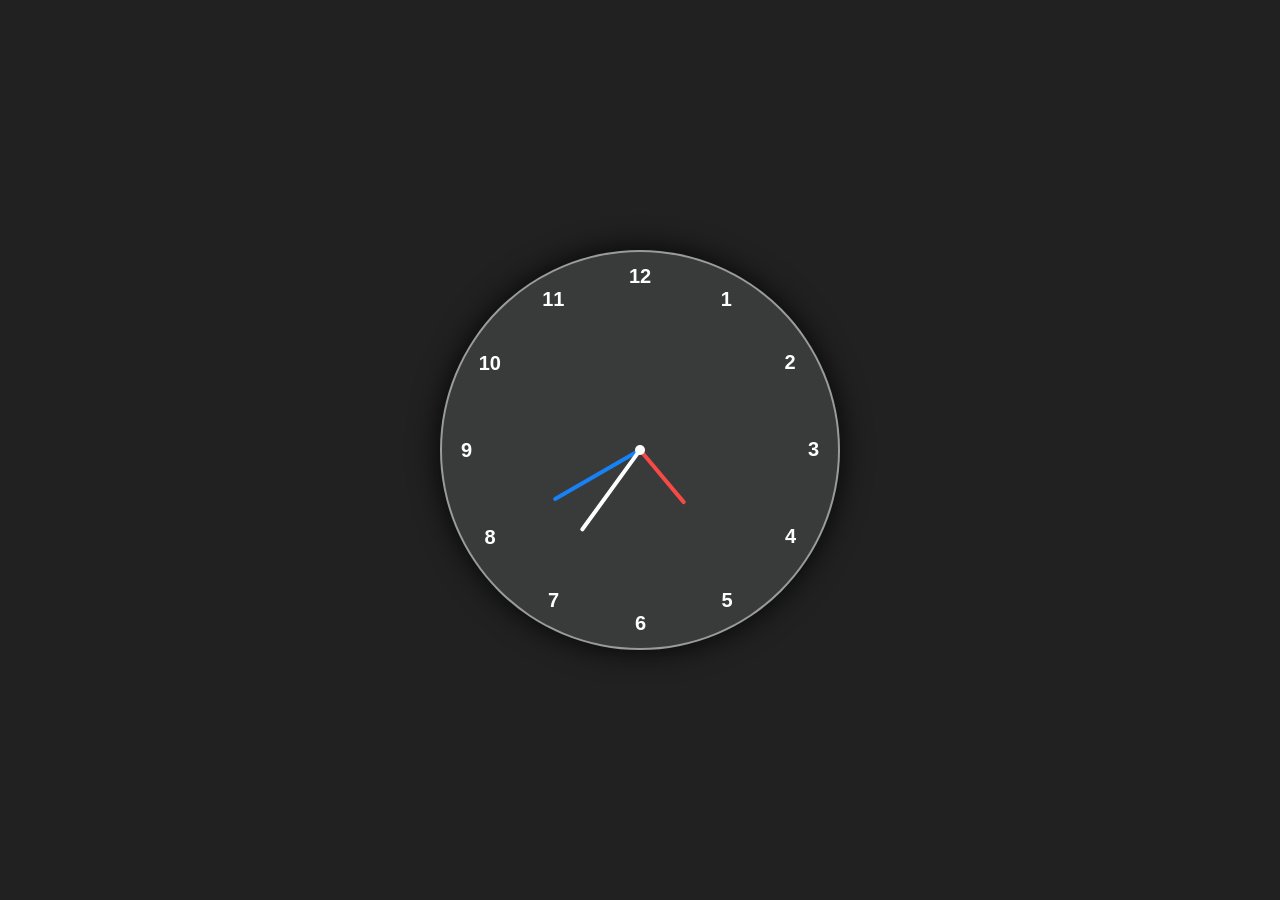
<file: Mini Projects/analog_clock/index.html>
<!DOCTYPE html>
<html lang="en">
  <head>
    <meta charset="UTF-8" />
    <meta name="viewport" content="width=device-width, initial-scale=1.0" />
    <title>Document</title>
    <link rel="stylesheet" href="style.css" />
  </head>
  <body>
    <div class="container">
      <div class="clock">
        <div id="hrs" class="hand" style="--colr:#F54A45FF; --h:70px"><i></i></div>
        <div id="mins" class="hand" style="--colr:#1682F5FF; --h:100px"><i></i></div>
        <div id="secs" class="hand" style="--colr:#ffffff; --h:100px"><i></i></div>

        <span style="--i:1;"><b>1</b></span>
        <span style="--i:2;"><b>2</b></span>
        <span style="--i:3;"><b>3</b></span>
        <span style="--i:4;"><b>4</b></span>
        <span style="--i:5;"><b>5</b></span>
        <span style="--i:6;"><b>6</b></span>
        <span style="--i:7;"><b>7</b></span>
        <span style="--i:8;"><b>8</b></span>
        <span style="--i:9;"><b>9</b></span>
        <span style="--i:10;"><b>10</b> </span>
        <span style="--i:11;"><b>11</b></span>
        <span style="--i:12;"><b>12</b></span> 
      </div>
    </div>

    <script src="script.js"></script>
  </body>
</html>
</file>
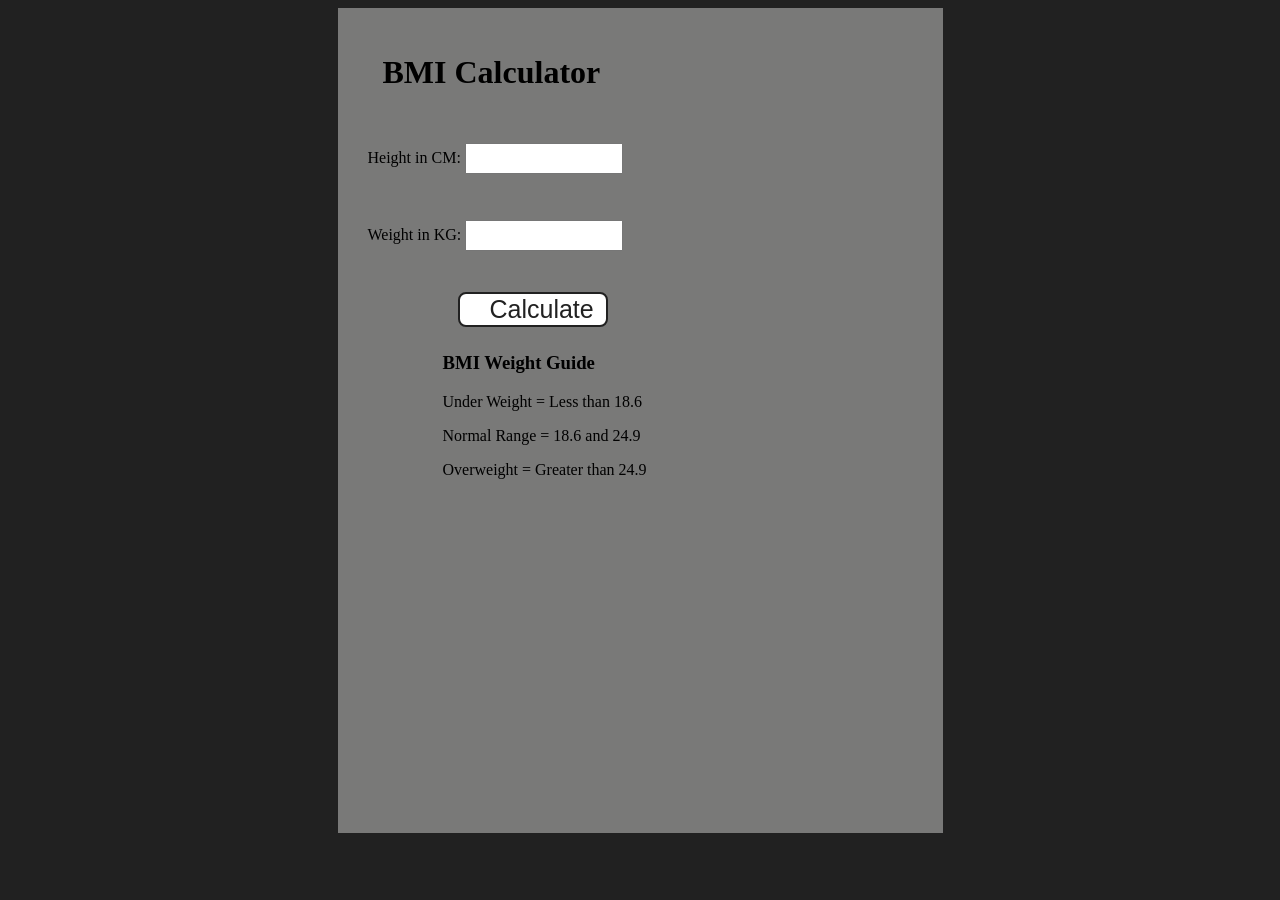
<file: Mini Projects/bmi_calculator/index.html>
<!DOCTYPE html>
<html lang="en">
  <head>
    <meta charset="UTF-8" />
    <meta name="viewport" content="width=device-width, initial-scale=1.0" />
    <meta http-equiv="X-UA-Compatible" content="ie=edge" />
    <link rel="stylesheet" href="style.css" />
    <!-- <link rel="stylesheet" href="../styles.css" /> -->
    <title>BMI Calculator</title>
  </head>
  <body>
    <div class="container">
      <h1>BMI Calculator</h1>
      <form>
        <p><label for="height">Height in CM: </label><input type="text" id="height" name="height" /></p>
        <p><label for="weight">Weight in KG: </label><input type="text" id="weight" name="weight"/></p>
        <button>Calculate</button>
        <div id="results"></div>
        <div id="weight-guide">
          <h3>BMI Weight Guide</h3>
          <p>Under Weight = Less than 18.6</p>
          <p>Normal Range = 18.6 and 24.9</p>
          <p>Overweight = Greater than 24.9</p>
        </div>
      </form>
    </div>
    <script src="script.js"></script>
  </body>
</html>
</file>
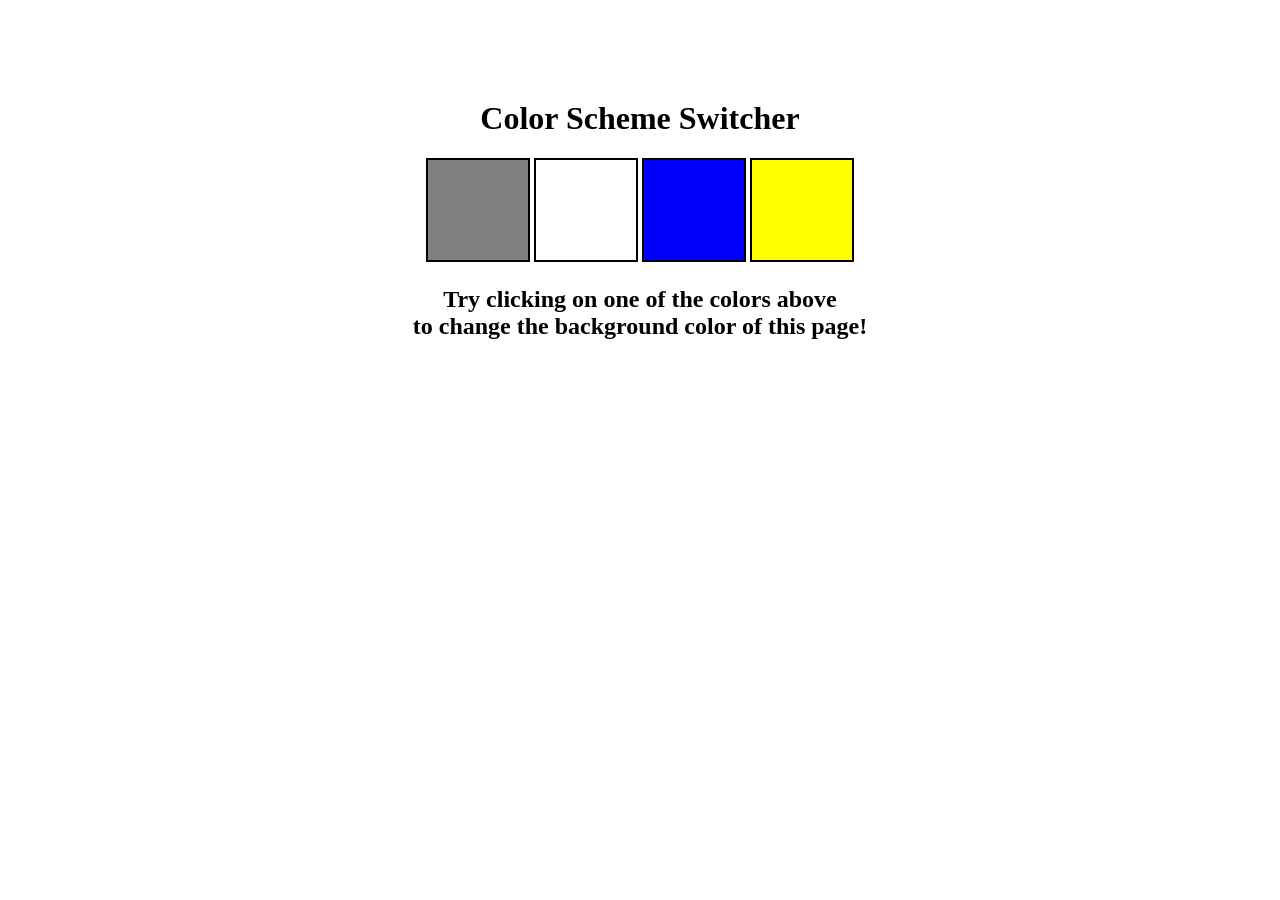
<file: Mini Projects/color_changer/index.html>
<!DOCTYPE html>
<html lang="en">
  <head>
    <meta charset="UTF-8" />
    <meta name="viewport" content="width=device-width, initial-scale=1.0" />
    <meta http-equiv="X-UA-Compatible" content="ie=edge" />
    <link rel="stylesheet" href="style.css" />
    <!-- <link rel="stylesheet" href="../styles.css" /> -->
    <title>JavaScript Background Color Switcher</title>
  </head>
  <body>
   
    <div class="canvas">
      <!-- <a
        style="
          background-color: #fff;
          padding: 10px 30px;
          border-radius: 8px;
          color: #212121;
          text-decoration: none;
          border: 2px solid #212121;
        "
        href="../index.html"
        >Back to Home Page</a
      > -->
      <h1>Color Scheme Switcher</h1>
      <span class="button" id="grey"></span>
      <span class="button" id="white"></span>
      <span class="button" id="blue"></span>
      <span class="button" id="yellow"></span>
      <h2>
        Try clicking on one of the colors above
        <span>to change the background color of this page!</span>
      </h2>
    </div>
    <script src="script.js"></script>
  </body>
</html>
</file>
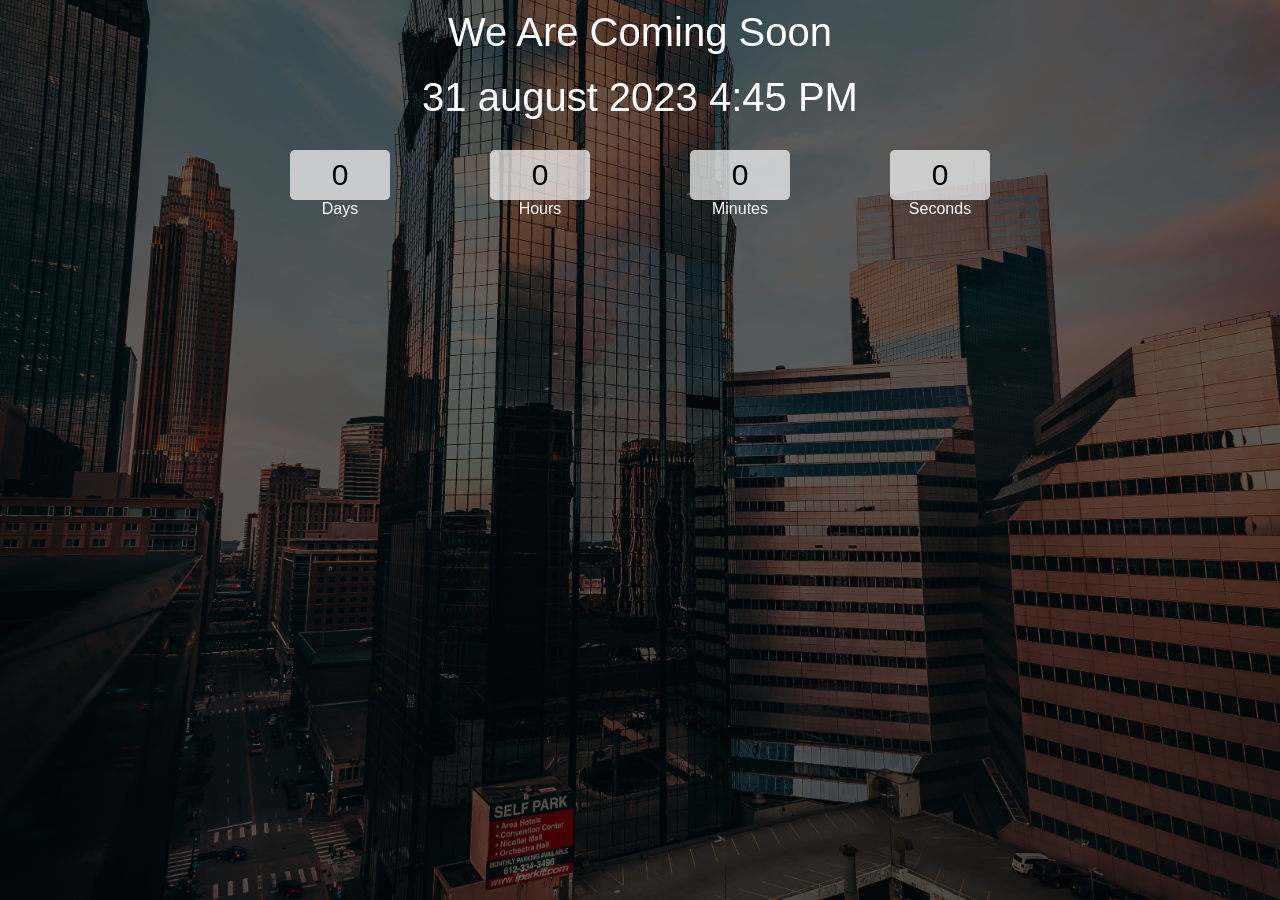
<file: Mini Projects/count_down/index.html>
<!DOCTYPE html>
<html lang="en">
  <head>
    <meta charset="UTF-8" />
    <meta name="viewport" content="width=device-width, initial-scale=1.0" />
    <title>Document</title>
    <link rel="stylesheet" href="style.css" />
  </head>
  <body>
    <div class="main">
      <div class="overlay">
        <div class="title">We Are Coming Soon</div>
        <div id="end-date" class="title">20 September 2023 10:00 PM</div>
        <div class="col">
          <div>
            <input type="text" readonly value="0"/><br>
            <label for="">Days</label>
          </div>
          <div>
            <input type="text" readonly value="0"/><br>
            <label for="">Hours</label>
          </div>
          <div>
            <input type="text" readonly value="0"/><br>
            <label for="">Minutes</label>
          </div>
          <div>
            <input type="text" readonly value="0"/><br>
            <label for="">Seconds</label>
          </div>
        </div>
      </div>
    </div>

    <script src="script.js"></script>
  </body>
</html>
</file>
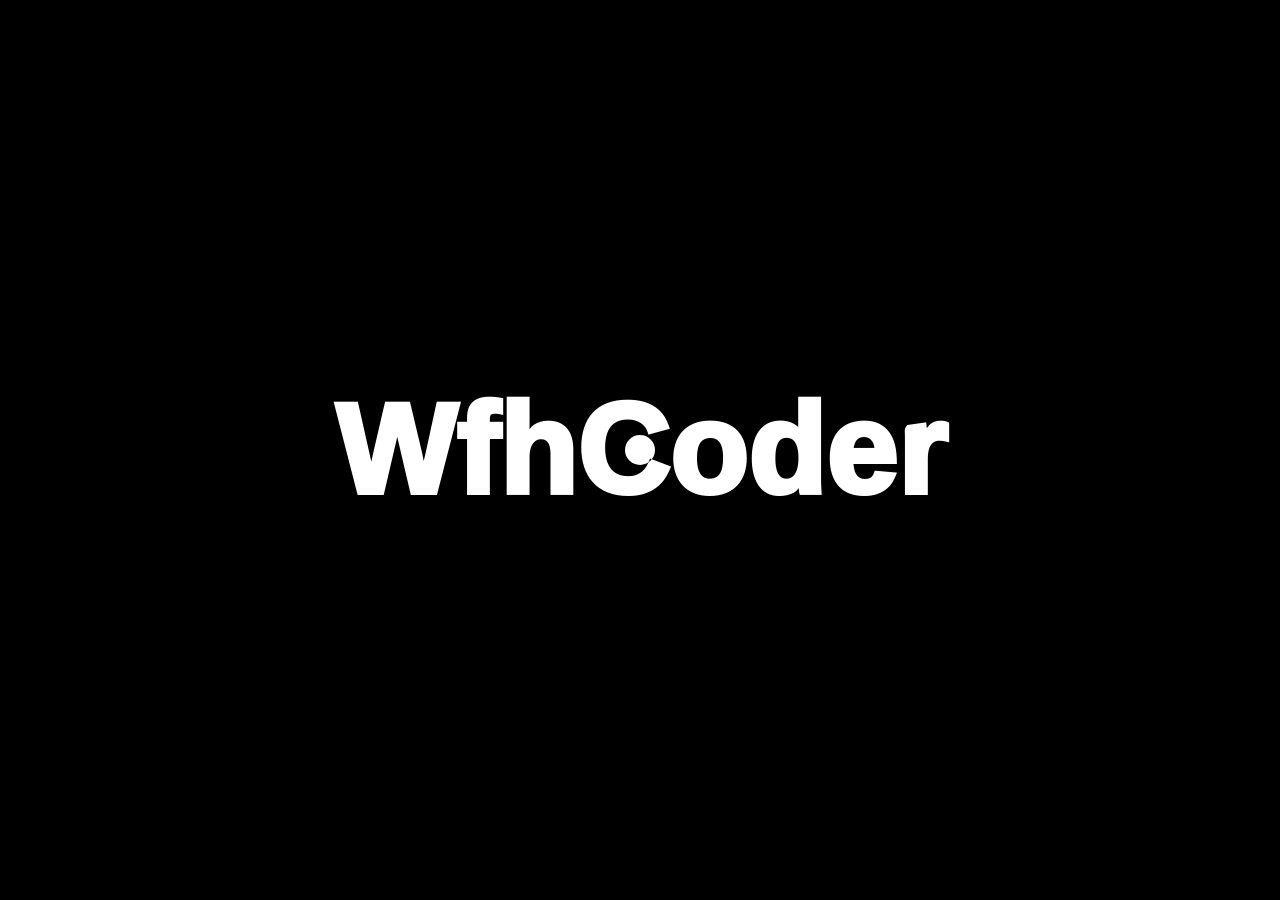
<file: Mini Projects/custom_cursor/index.html>
<!DOCTYPE html>
<html lang="en">
  <head>
    <meta charset="UTF-8" />
    <meta name="viewport" content="width=device-width, initial-scale=1.0" />
    <title>Document</title>
    <link rel="stylesheet" href="style.css" />
  </head>
  <body>
    <div id="main">
      <div class="cursor"></div>
      <h1>WfhCoder</h1>
    </div>

    <script src="script.js"></script>
  </body>
</html>
</file>
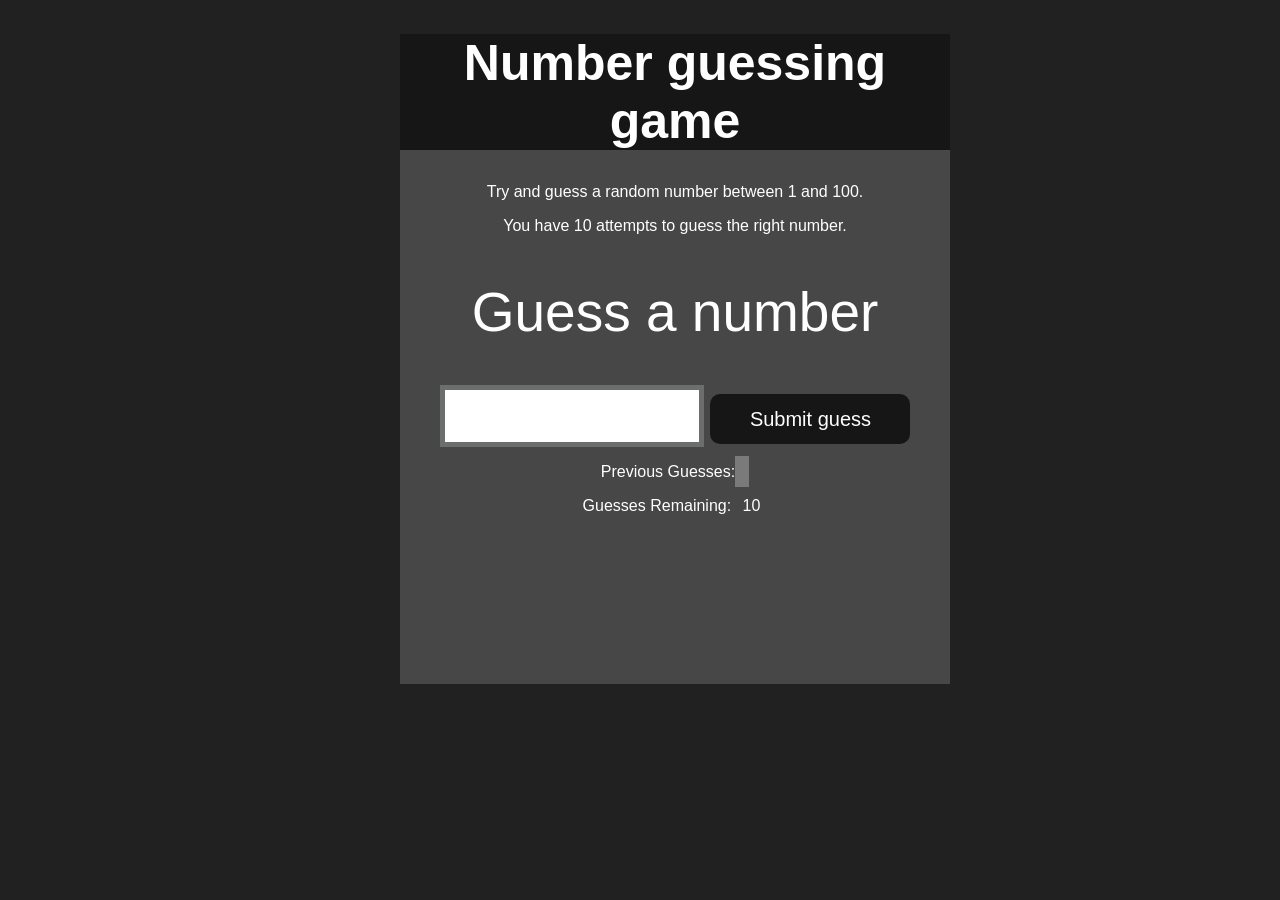
<file: Mini Projects/guess_the_number/index.html>
<!DOCTYPE html>
<html lang="en">
<head>
    <meta charset="UTF-8">
    <meta name="viewport" content="width=device-width, initial-scale=1.0">
    <meta http-equiv="X-UA-Compatible" content="ie=edge">
    <title>Number Guessing Game</title>
    <link rel="stylesheet" href="style.css">
    <!-- <link rel="stylesheet" href="../styles.css"> -->
</head>
<body style="background-color:#212121; color:#fff;">
    <div id="wrapper">
      <h1>Number guessing game</h1>
    <p>Try and guess a random number between 1 and 100.</p>
    <p>You have 10 attempts to guess the right number.</p>
    </br>
        <form class="form">
            <label for="guessField" id="guess">Guess a number</label>
            <input type="text" id="guessField" class="guessField" name="guessField">
            <input type="submit" id="subt" value="Submit guess" class="guessSubmit">
        </form>

        <div class="resultParas">
            <p >Previous Guesses: <span class="guesses"></span></p>
            <p >Guesses Remaining: <span class="lastResult">10</span></p>
            <p class="lowOrHigh"></p>
        </div>
    </div>
    <script src="script.js"></script>
</body>
</html>
</file>
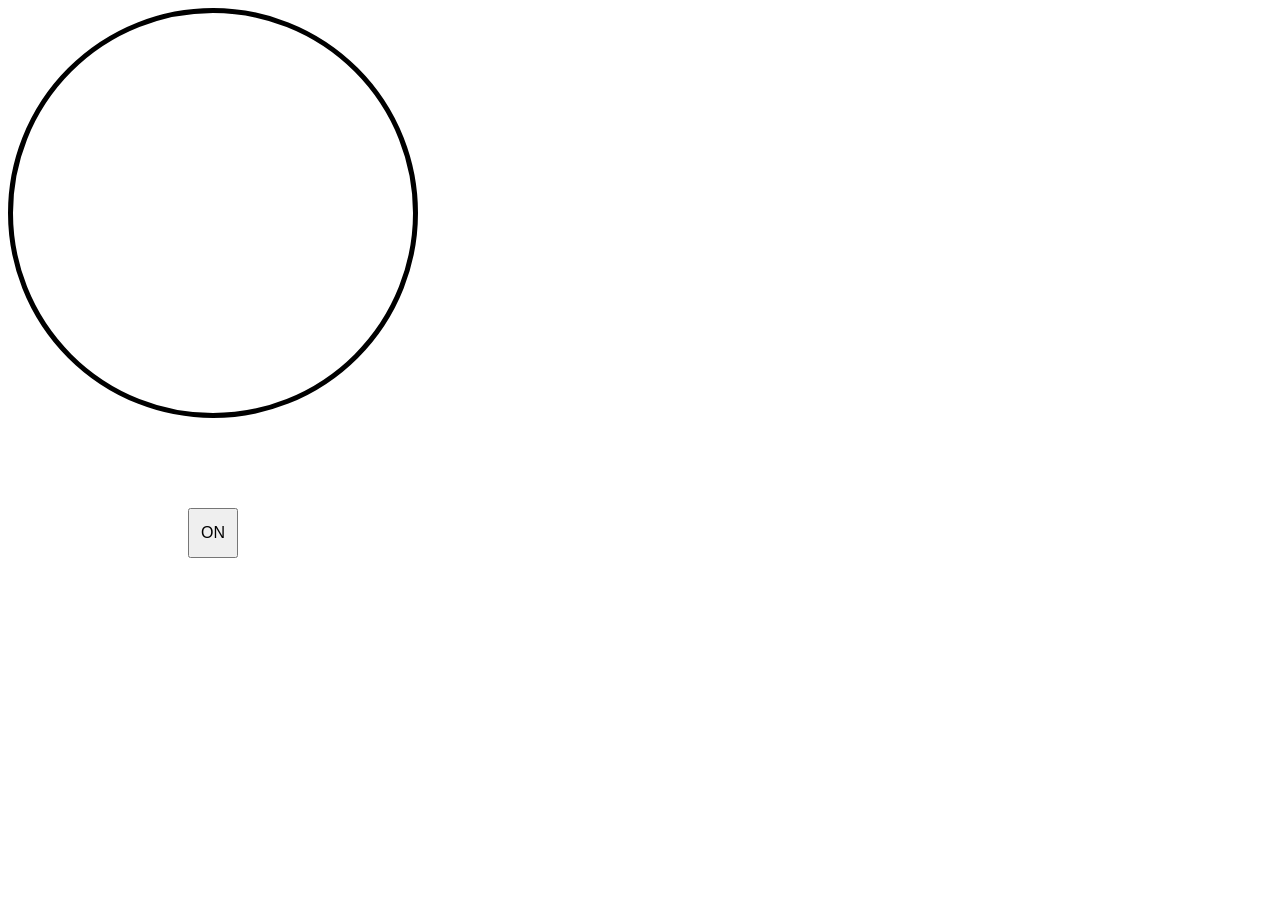
<file: Mini Projects/light_bulb/index.html>
<!DOCTYPE html>
<html lang="en">
<head>
    <meta charset="UTF-8">
    <meta name="viewport" content="width=device-width, initial-scale=1.0">
    <title>Document</title>
    <link rel="stylesheet" href="style.css">
    <script src="main.js" async></script>
</head>
<body>
    <div id="bulb"></div>
    <button>ON</button>
</body>
</html>
</file>
<file: Mini Projects/analog_clock/style.css>
*{
    margin: 0;
    padding: 0;
    box-sizing: border-box;
    font-family: sans-serif;
    color: white;
}
body{
    min-height: 100vh;
    display: flex;
    justify-content: center;
    align-items: center;
    background-color: rgb(33, 33, 33);
}
.container{
    position: relative;
}
.clock{
    width: 400px;
    height: 400px;
    background-color: rgb(57, 58, 58);
    border: 2px solid rgba(178, 181, 181, 0.8);;
    border-radius: 50%;
    box-shadow: 0px 0px 30px rgba(0, 0, 0, 0.9);
    display: flex;
    justify-content: center;
    align-items: center;
}
.clock span {
    position: absolute;
    transform: rotate(calc(30deg * var(--i)));
    inset: 15px;
    text-align: center;
}
.clock span b {
    transform: rotate(calc(-30deg * var(--i)));
    display: inline-block;
    font-size: 20px;
}
.clock::before {
    content: '';
    position: absolute;
    width: 10px;
    height: 10px;
    border-radius: 50%;
    background-color: #fff;
    z-index: 2;
}
.hand {
    position: absolute;
    display: flex;
    justify-content: center;
    align-items: flex-end;
}
.hand i {
    position: absolute;
    background-color: var(--colr);
    width: 4px;
    height: var(--h);
    border-radius: 5px;
}
</file>
<file: Mini Projects/bmi_calculator/style.css>
body {
    display: flex;
    align-items: center;
    justify-content: center;
    background-color: #212121;
}
.container {
    width: 575px;
    height: 825px;
  
    background-color: #797978;
    padding-left: 30px;

  }
  #height,
  #weight {
    width: 150px;
    height: 25px;
    margin-top: 30px;
  }
  
  #weight-guide {
    margin-left: 75px;
    margin-top: 25px;
  }
  
  #results {
    font-size: 35px;
    margin-left: 90px;
    margin-top: 20px;
    color: rgb(241, 241, 241);
  }
  
  button {
    width: 150px;
    height: 35px;
    margin-left: 90px;
    margin-top: 25px;
    background-color: #fff;
    padding: 1px 30px;
    border-radius: 8px;
    color: #212121;
    text-decoration: none;
    border: 2px solid #212121;
  
    font-size: 25px;
  }
  
  h1 {
    padding-left: 15px;
    padding-top: 25px;
    
  }
</file>
<file: Mini Projects/color_changer/style.css>
html {
    margin: 0;
  }
  
  span {
    display: block;
  }
  .canvas {
    margin: 100px auto 100px;
    width: 80%;
    text-align: center;
  }
  
  .button {
    width: 100px;
    height: 100px;
    border: solid black 2px;
    display: inline-block;
  }
  
  #grey {
    background: grey;
  }
  
  #white {
    background: white;
  }
  #blue {
    background: blue;
  }
  #yellow {
    background: yellow;
  }
</file>
<file: Mini Projects/count_down/style.css>
* {
    margin: 0;
    padding: 0;
    box-sizing: border-box;
    font-family: 'Poppins', sans-serif;
    /* color: white;  */
  }
  @import url('https://fonts.googleapis.com/css2?family=Borel&family=Poppins:wght@100&display=swap');
  .main{
    height: 100vh;
    width: 100%;
    background: url('building.jpg') center center;
    background-size: cover;
  }
  .overlay {
    height: 100%;
    width: 100%;
    background-color: rgba(0, 0, 0, 0.6);
    display: flex;
    flex-direction: column;
    align-items: center;
}
.title{
    margin: 10px;
    color: white;
    font-size: 2.5rem;
    text-align: center;
  }
.col{
    width: 1000px;
    display: flex;
    justify-content: center;
    color: white;
    margin-top: 20px;
}
.col div{
    text-align: center;
    width: 200px;
}
input{
    height: 50px;
    width: 50%;
    background-color: rgba(255, 255, 255, 0.7);
    border-color: transparent;
    border-radius: 5px;
    text-align: center;
    font-size: 30px;
}
</file>
<file: Mini Projects/custom_cursor/style.css>
*{
    margin: 0;
    padding: 0;
    box-sizing: border-box;
    font-family: 'Gilroy-Heavy',sans-serif;
    color: white;
}
html, body {
    height: 100%;
    width: 100%;
}
#main{
    height: 100%;
    width: 100%;
    background-color: black;
    display: flex;
    align-items: center;
    justify-content: center;
}
.cursor{
    height: 30px;
    width: 30px;
    background-color: white;
    mix-blend-mode: difference;
    border-radius: 50%;
    position: absolute;
    transition: all linear 0.2s;
}
h1 {
    font-size: 10vw;
    font-weight: 1000;
}
</file>
<file: Mini Projects/guess_the_number/style.css>
html {
    font-family: sans-serif;
  }
  
  body {
    width: 300px;
    max-width: 750px;
    min-width: 480px;
    margin: 0 auto;
    background-color: #212121;
  }
  
  .lastResult {
    color: white;
    padding: 7px;
  }
  
  .guesses {
    color: white;
    padding: 7px;
  }
  
  button {
    background-color: #141414;
    color: #fff;
    width: 250px;
    height: 50px;
    border-radius: 25px;
    font-size: 30px;
    border-style: none;
    margin-top: 30px;
    /* margin-left: 50px; */
  }
  
  #subt {
    background-color: #161616;
    color: #ffffff;
    width: 200px;
    height: 50px;
    border-radius: 10px;
    font-size: 20px;
    border-style: none;
    margin-top: 50px;
    /* margin-left: 75px; */
  }
  
  #guessField {
    color: #000;
    width: 250px;
    height: 50px;
    font-size: 30px;
    border-style: none;
    margin-top: 25px;
  
    /* margin-left: 50px; */
    border: 5px solid #6c6d6d;
    text-align: center;
  }
  
  #guess {
    font-size: 55px;
    /* margin-left: 90px; */
    margin-top: 120px;
    color: #fff;
  }
  
  .guesses {
    background-color: #7a7a7a;
  }
  
  #wrapper {
    box-sizing: border-box;
    text-align: center;
    width: 550px;
    height: 650px;
    background-color: #474747;
    color: #fff;
    font-size: 25px;
  }
  
  h1 {
    background-color: #161616;
  
    color: #fff;
    text-align: center;
  }
  
  p {
    font-size: 16px;
    text-align: center;
  }
</file>
<file: Mini Projects/light_bulb/style.css>
#bulb{
    height: 400px;
    width: 400px;
    border-radius: 50%;
    /* background-color: white; */
    border: 5px solid black;
}
button{
    font-size: medium;
    height: 50px;
    width: 50px;
    margin:90px 180px;
}
</file>
